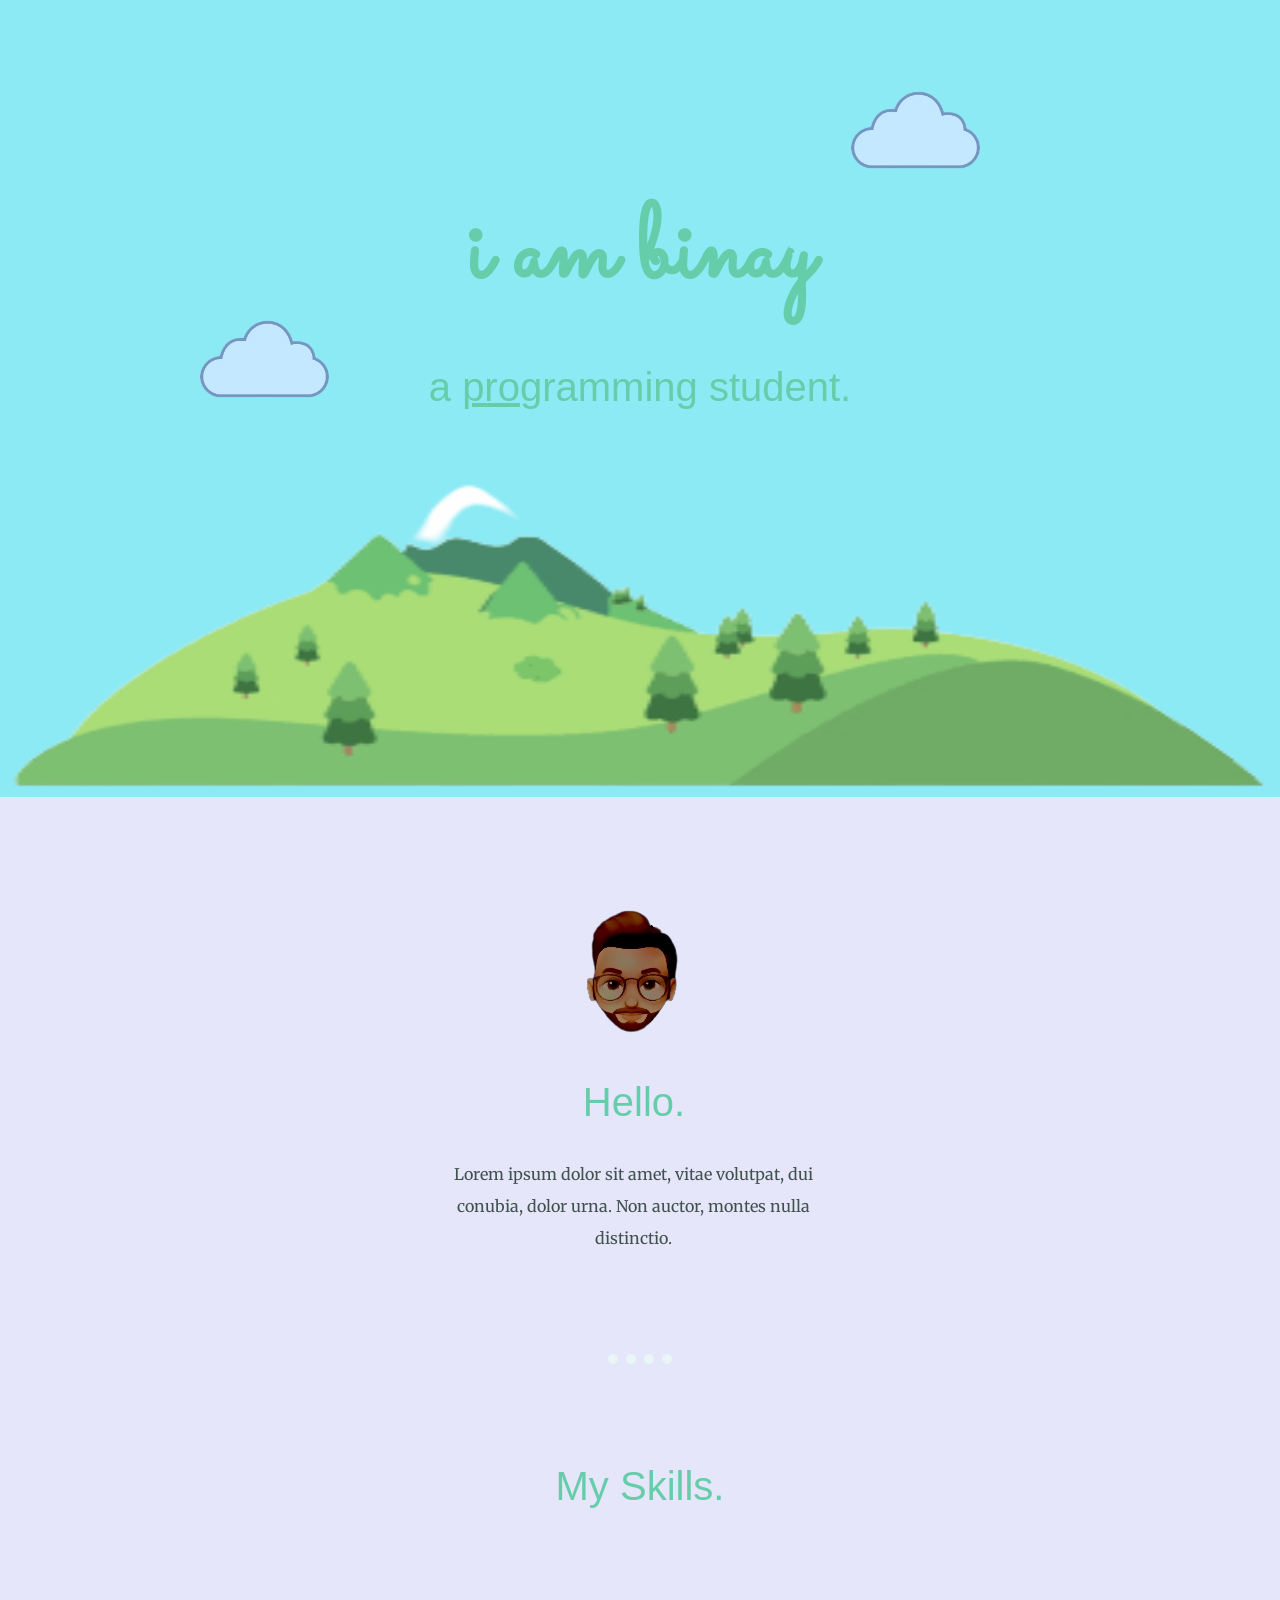
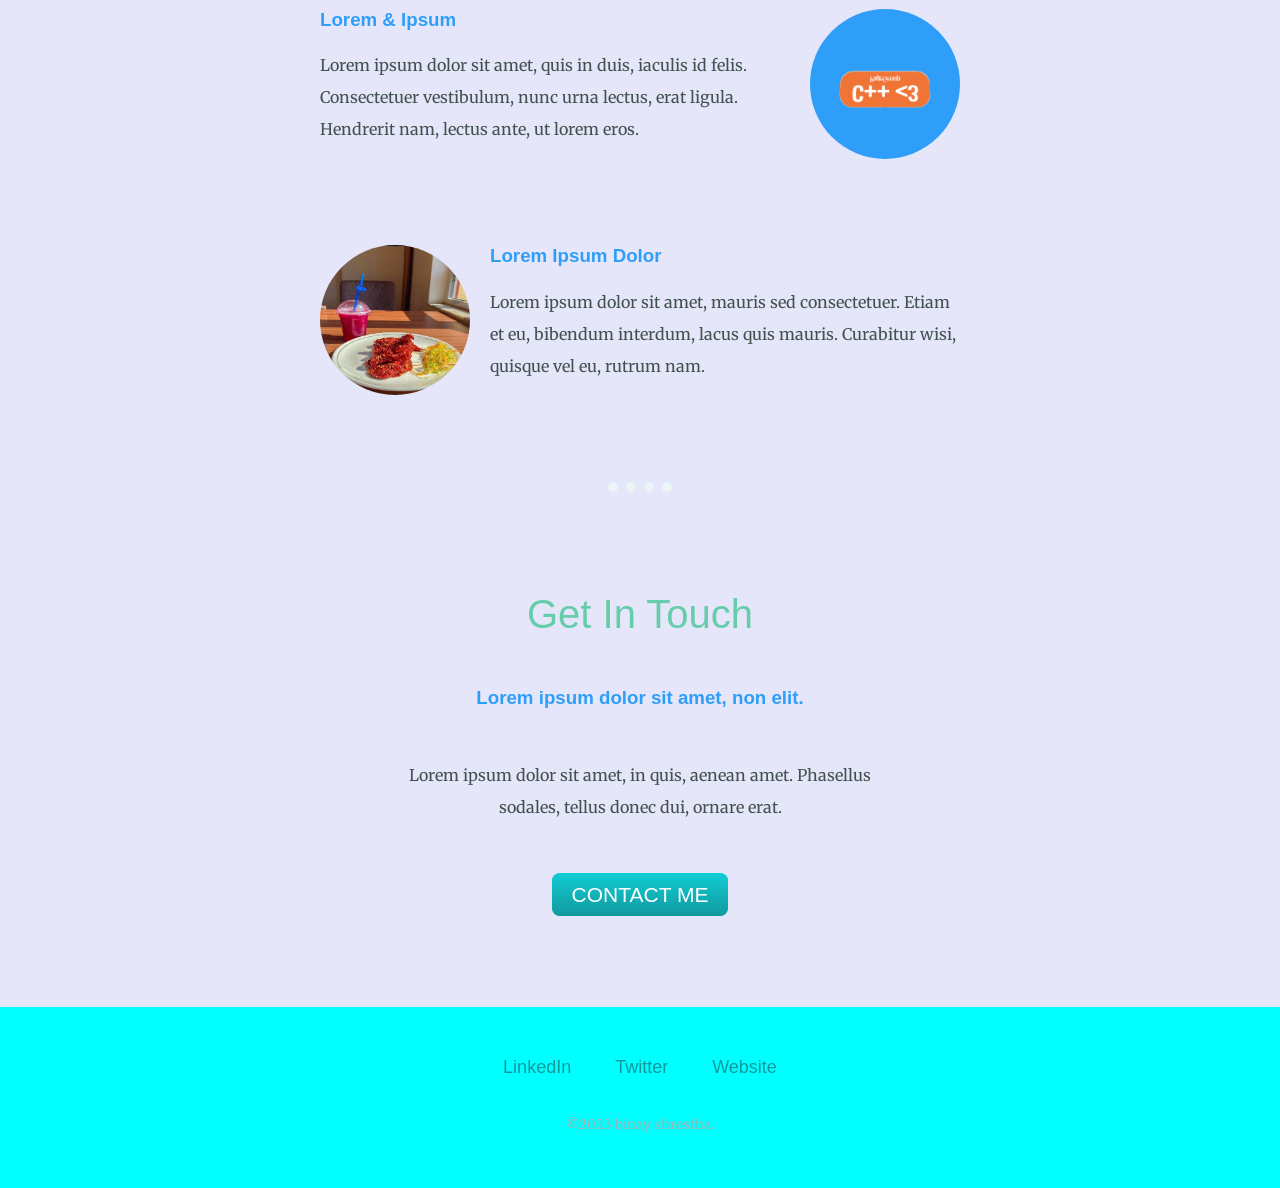
<file: css-my web/index.html>
<!DOCTYPE html>
<html lang="en">
<head>
    <meta charset="UTF-8">
    <title>binay srestha</title>
    <link rel="stylesheet" href="css/styles.css">
    <link rel="icon" href="favicon.ico">
    <link rel="preconnect" href="https://fonts.googleapis.com">
<link rel="preconnect" href="https://fonts.gstatic.com" crossorigin>
<link href="https://fonts.googleapis.com/css2?family=Merriweather:ital@0;1&family=Montagu+Slab:opsz,wght@16..144,200&family=Sacramento&display=swap" rel="stylesheet">
</head>
<body>
    <div class="counter1">
        <img class="top-c" src="image/cloud.png" alt="cloud-img">
        <h1>i am binay</h1>
        <h2> a <span class="pro">pro</span>gramming student.</h2>
        <img class="but-c" src="image/cloud.png" alt="cloud-img">
        <img class="mount" src="image/mountain.png" alt="mountain-img">
    </div>
    <div class="middle-container">
        <div class="profile">
          <img class="profile" src="image/prof.png" alt="profile">
          <h2>Hello.</h2>
          <p class="intro">Lorem ipsum dolor sit amet, vitae volutpat, dui conubia, dolor urna. Non auctor, montes nulla distinctio.</p>
        </div>
        <hr>
        <div class="skills">
          <h2>My Skills.</h2>
          <div class="skill-row">
            <div class="div-im">
                <img class="img--" src="image/c++.GIF" alt="img">
            </div>
            <h3>Lorem & Ipsum</h3>
            <p>Lorem ipsum dolor sit amet, quis in duis, iaculis id felis. Consectetuer vestibulum, nunc urna lectus, erat ligula. Hendrerit nam, lectus ante, ut lorem eros.</p>
          </div>
          <div class="skill-row">
            <img class="img-" src="image/wings.jpg" alt="img">
            <h3>Lorem Ipsum Dolor</h3>
            <p>Lorem ipsum dolor sit amet, mauris sed consectetuer. Etiam et eu, bibendum interdum, lacus quis mauris. Curabitur wisi, quisque vel eu, rutrum nam.</p>
          </div>
        </div>
        <hr>
        <div class="contact-me">
          <h2 class="get">Get In Touch</h2>
          <h3 class="info">Lorem ipsum dolor sit amet, non elit.</h3>
          <p class="p">Lorem ipsum dolor sit amet, in quis, aenean amet. Phasellus sodales, tellus donec dui, ornare erat.</p>
          <a class="btn" href="mailto:name@email.com">CONTACT ME</a>
        </div>
      </div>
      
      
      <div class="bottom-container">
        <a class="footer-link" href="https://www.linkedin.com/">LinkedIn</a>
        <a class="footer-link" href="https://twitter.com/">Twitter</a>
        <a class="footer-link" href="https://www.appbrewery.co/">Website</a>
        <p class="b-p">©2023 binay shrestha.</p>
      </div>
</body>
</html>
</file>
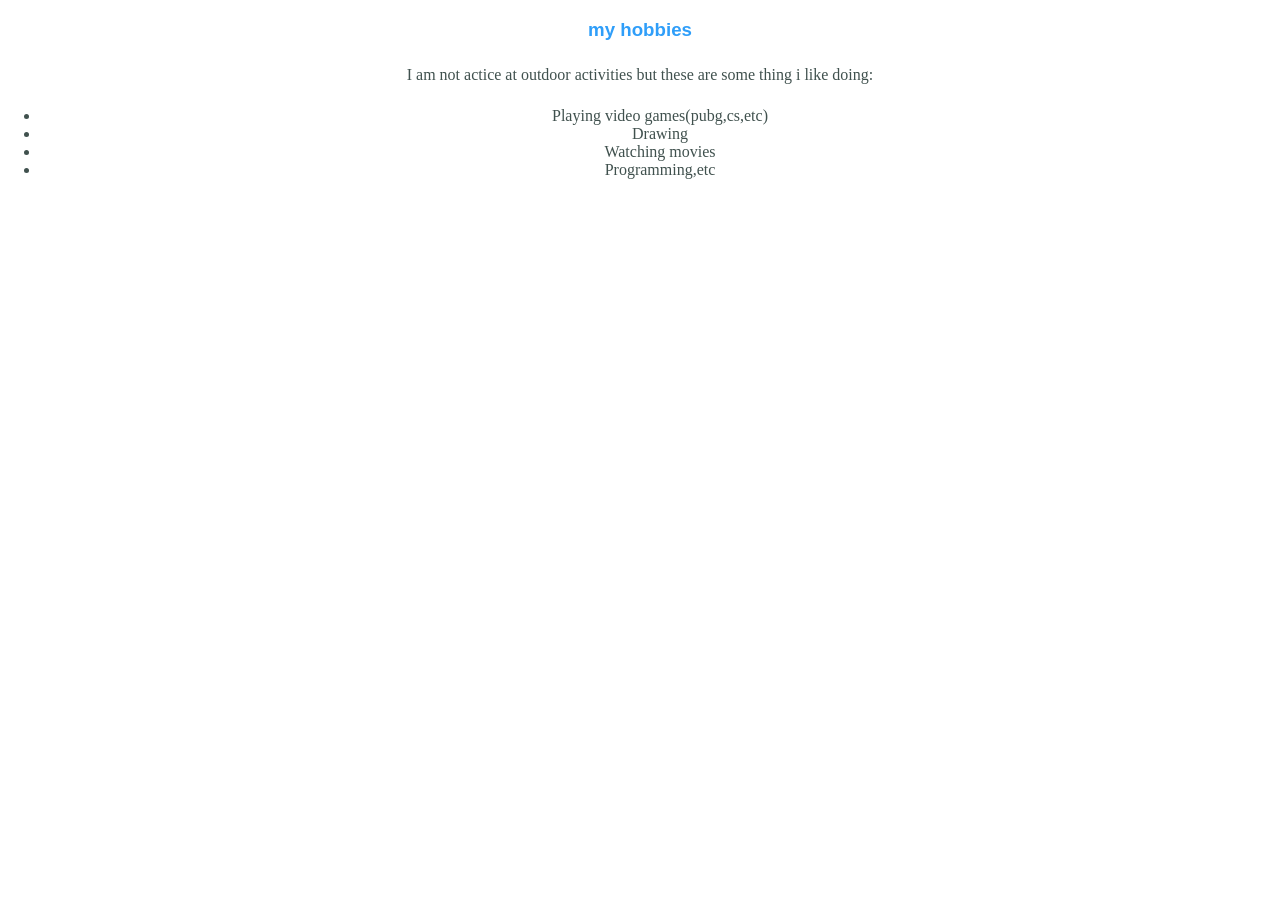
<file: css-my web/hobbies.html>
<!DOCTYPE html>
<html lang="en" dir="ltr">

<head>
  <meta charset="utf-8">
  <title>hobbies</title>
  <link rel="stylesheet" href="css/styles.css">
</head>

<body>
  <h3>my hobbies</h3>
  <p>I am not actice at outdoor activities but these are some thing i like doing:</p>
  <ul>
    <li>Playing video games(pubg,cs,etc)</li>
    <li>Drawing</li>
    <li>Watching movies</li>
    <li>Programming,etc</li>
  </ul>
</body>

</html>
</file>
<file: css-my web/css/styles.css>
a{
    color: #11999E;
    font-family: 'montserrat' , sans-serif;
    margin: 10px 20px;
    font-size: large;
    text-decoration:wavy;
}
a:hover{
    color: #a0b5b5;
}
body{
    margin: 0px; 
    text-align: center;  
    font-family: 'Merriweather', serif;
    color: #40514E; 
}
.but-c{
    height: 80px;
    position: absolute;
    left: 200px;
    bottom: 50%;
}
.bottom-container{
background-color: aqua;
padding: 50px 0px ;
}
.b-p{
    margin-bottom: 0px;
    color: #a9adad;
    font-size: smaller;
    padding-top: 20px;
}
.btn {
    background: #11CDD4;
    background-image: -webkit-linear-gradient(top, #11CDD4, #11999e);
    background-image: -moz-linear-gradient(top, #11CDD4, #11999e);
    background-image: -ms-linear-gradient(top, #11CDD4, #11999e);
    background-image: -o-linear-gradient(top, #11CDD4, #11999e);
    background-image: linear-gradient(to bottom, #11CDD4, #11999e);
    -webkit-border-radius: 8;
    -moz-border-radius: 8;
    border-radius: 8px;
    font-family: 'Georgia' , sans-serif ;
    color: #ffffff;
    font-size: 21px;
    padding: 10px 20px 10px 20px;
    text-decoration: none;
  }
  
  .btn:hover {
    background: #30e3cb;
    background-image: -webkit-linear-gradient(top, #30e3cb, #2bc4ad);
    background-image: -moz-linear-gradient(top, #30e3cb, #2bc4ad);
    background-image: -ms-linear-gradient(top, #30e3cb, #2bc4ad);
    background-image: -o-linear-gradient(top, #30e3cb, #2bc4ad);
    background-image: linear-gradient(to bottom, #30e3cb, #2bc4ad);
    text-decoration: none;
  }

.counter1{
   
    background-color: rgb(140, 234, 244);
    margin-top: 0px;
    margin-left: 0px;
    padding-top: 80px;
    position: relative;
}

.div-im{
    height: 150px;
    width: 150px;
    background-color: #2f9ef9;
    border-radius: 100%;
    float: right;
    margin-right:3 0px ;
}
.get{
    margin-top: 50px;
}
hr{
    border-style: dotted none none none;
    width: 5%;
    border-color: #EAF6F6;
    border-width: 10px;
    margin: 100px auto;
}
h1{
    color: #66CDAA;
    margin: 100px auto 0px auto;
    font-family: 'Sacramento', cursive;
    font-size: 6.5rem;
}
h2{
    color: #66CDAA;
    font-family: 'montserrat', sans-serif;
    font-size: 2.5rem;
    font-weight: normal;
}
h3{
    color:#2f9ef9 ;
    font-family: 'montserrat', sans-serif;
}
.info{
    margin: 50px auto 50px auto;
}
.img--{
    width: 100px;
    position: absolute;
    margin:60px 25px;
}
.img-{
    height: 150px;
    width: 150px;
    border-radius: 100%;
    float: left;
    margin-right: 20px;
}
.intro{
    width: 30%;
    margin: auto;
}
.mount{
    height: 350px;
    width: 100%;
}
.middle-container{
    padding: 100px 0 ;
    background-color: #E6E6FA;
}
.pra{
    margin: 50px auto 50px auto;
}
.pro{
    text-decoration-line: underline;
}
.profile{
    margin-right: 12px;
}
p{
    line-height: 2; 
}
.p{
    width: 40%;
    margin:40px auto 60px;
}
.skill-row{
    width: 50%;
    margin: 100px auto;
    text-align: left;
}
.top-c{
    height: 80px;
    position: absolute;
    right: 300px;
    top: 90px;
}
</file>
